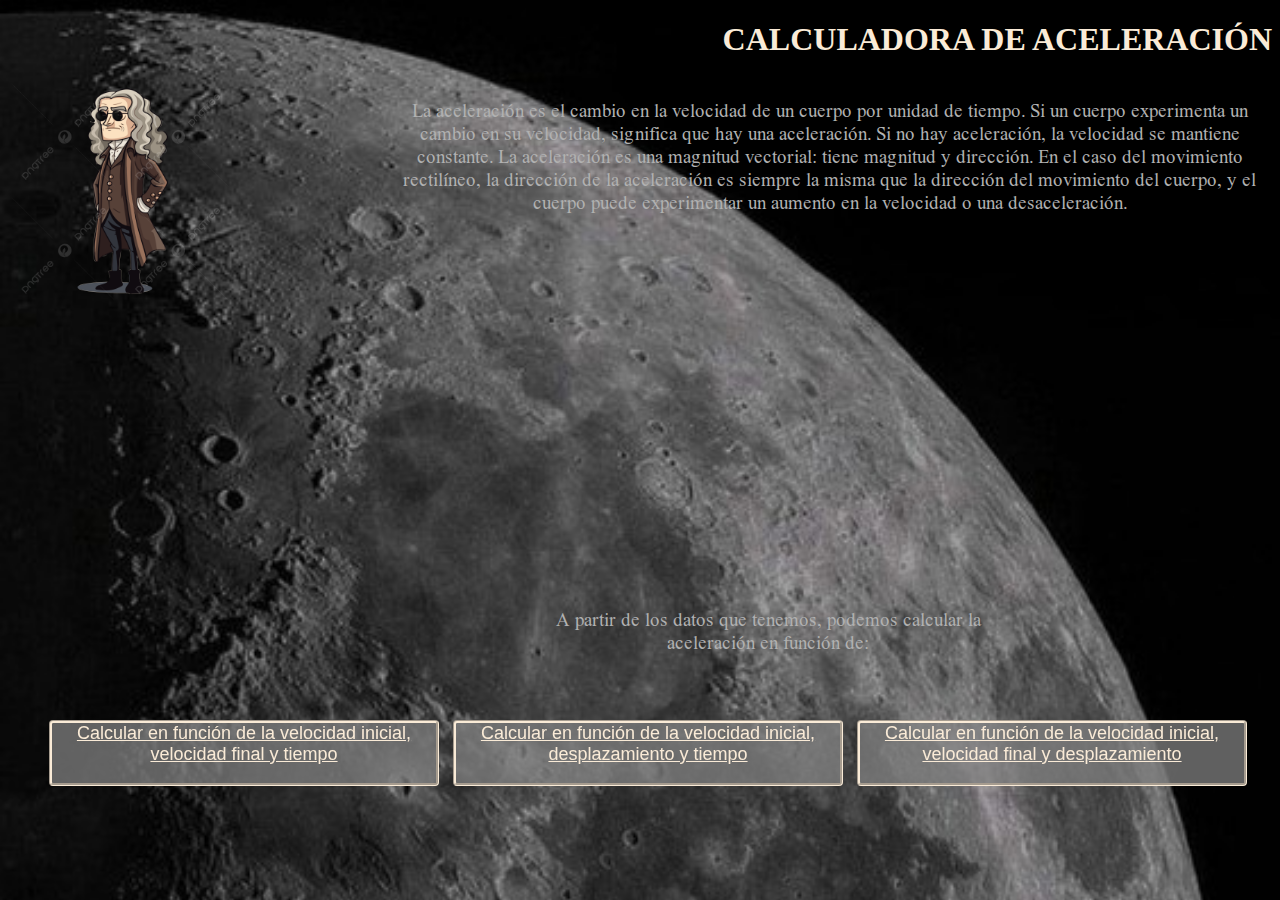
<file: index.html>
<!DOCTYPE html>
<html lang="es">

<head>
    <meta charset="UTF-8">
    <title>CALCULADORA DE ACELERACIÓN</title>
    <meta content="Catalina Rubies" name="autor">
    <meta content="Pagina web para calcular aceleracion" name="descripcion">
    <meta content="aceleracion, velocidad, tiempo, posicion" name="palabras clave">
    <link rel="stylesheet" href="estilo.css" type="text/css">
    <link href="https://fonts.googleapis.com/css2?family=Nuosu+SIL&display=swap" rel="stylesheet">
    <link rel="icon" type="image/png" href="Imagenes/favicon.png">

</head>

<body>
    <header>
        <h1>CALCULADORA DE ACELERACIÓN</h1>
    </header>

    <div class="agrego_im">
        <img src="Imagenes/agregar_imagen.png" title="Las Leyes de Newton han servido para explicar y describir el movimiento de los cuerpos sometidos a una fuerza y una determinada aceleración. Estos principios fueron postulados en 1687 en su obra Principios matemáticos de la filosofía natural.">
    </div>

    <section id="info">
        <p>
            La aceleración es el cambio en la velocidad de un cuerpo por unidad de tiempo.
            Si un cuerpo experimenta un cambio en su velocidad, significa que hay una aceleración. Si no hay
            aceleración, la velocidad se mantiene constante.
            La aceleración es una magnitud vectorial: tiene magnitud y dirección.
            En el caso del movimiento rectilíneo, la dirección de la aceleración es siempre la misma que la dirección
            del movimiento del cuerpo, y el cuerpo puede experimentar un aumento en la velocidad o una desaceleración.
        </p>
    </section>
    <div class="info2">
        <p> A partir de los datos que tenemos, podemos calcular la aceleración en función de: </p>
    </div>

    <section class="opciones">
        <div class="cuadro">
            <a href="velocidades_tiempo.html">
                Calcular en función de la velocidad inicial, velocidad final y tiempo
            </a>
        </div>
        <div class="cuadro">
            <a href="velocidad_desplaz_tiempo.html">
                Calcular en función de la velocidad inicial, desplazamiento y tiempo
            </a>
        </div>
        <div class="cuadro">
            <a href="velocidades_desplaz.html">
                Calcular en función de la velocidad inicial, velocidad final y desplazamiento
            </a>
        </div>
    </section>



</body>

</html>
</file>
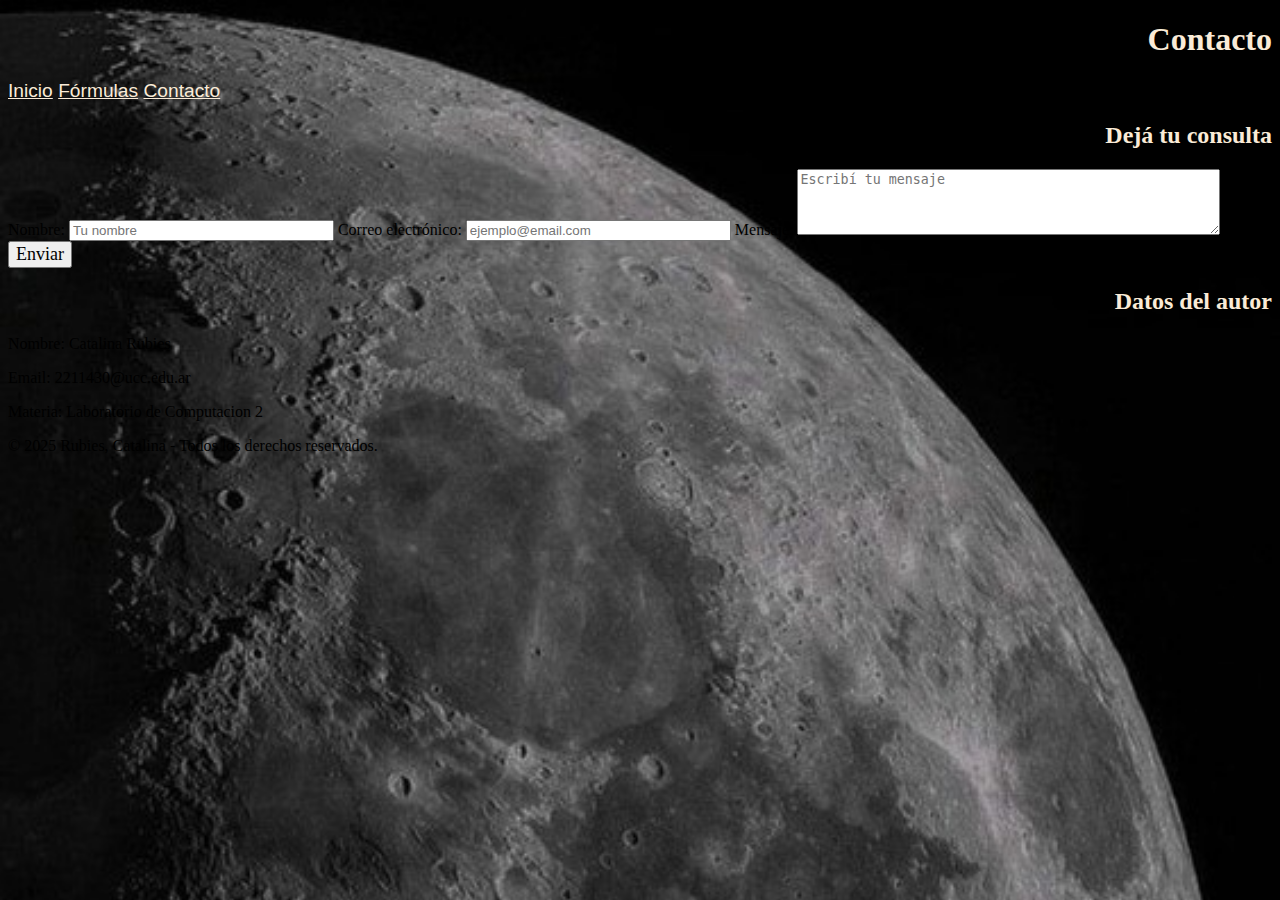
<file: contacto.html>
<!DOCTYPE html>
<html lang="es">

<head>
    <meta charset="UTF-8">
    <meta name="author" content="Catalina Rubies">
    <meta name="description" content="Página de contacto para consultas y mensajes">
    <meta name="keywords" content="contacto, mensaje, física, consultas, formulario">
    <title>Contacto - Rubies, Catalina</title>
    <link rel="stylesheet" href="estilo.css">
    <link rel="icon" href="Imagenes/favicon.png" type="image/png">
    <link href="https://fonts.googleapis.com/css2?family=Roboto&display=swap" rel="stylesheet">
</head>

<body>
    <div id="contenedor">
        <header>
            <h1>Contacto</h1>
        </header>

        <nav>
            <a href="index.html">Inicio</a>
            <a href="formulas.html">Fórmulas</a>
            <a href="contacto.html">Contacto</a>
        </nav>

        <main>
            <section>
                <h2>Dejá tu consulta</h2>
                <form id="form-contacto">
                    <label for="nombre">Nombre:</label>
                    <input type="text" id="nombre" name="nombre" placeholder="Tu nombre" size="30" maxlength="50"
                        required>

                    <label for="email">Correo electrónico:</label>
                    <input type="email" id="email" name="email" placeholder="ejemplo@email.com" size="30"
                        maxlength="100" required>

                    <label for="mensaje">Mensaje:</label>
                    <textarea id="mensaje" name="mensaje" placeholder="Escribí tu mensaje" rows="4" cols="50"
                        maxlength="300" required></textarea>

                    <button type="submit">Enviar</button>
                </form>
            </section>

            <aside>
                <h2>Datos del autor</h2>
                <p>Nombre: Catalina Rubies</p>
                <p>Email: 2211430@ucc.edu.ar</p>
                <p>Materia: Laboratorio de Computacion 2</p>
            </aside>
        </main>

        <footer>
            <p>&copy; 2025 Rubies, Catalina - Todos los derechos reservados.</p>
        </footer>
    </div>
    <script src="calculos.js"></script>
</body>

</html>
</file>
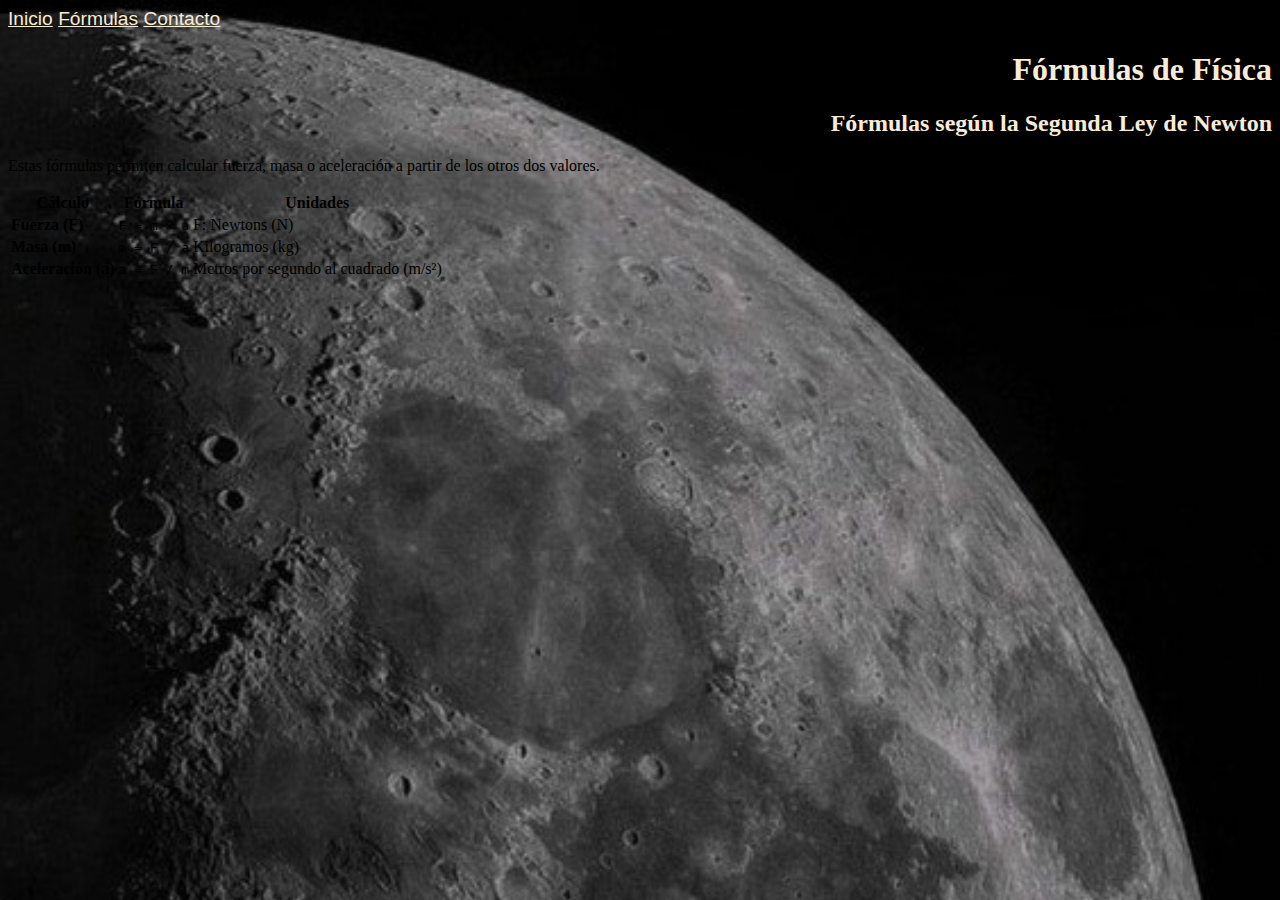
<file: formulas.html>
<!DOCTYPE html>
<html lang="es">

<head>
    <meta charset="utf-8">
    <title>Fórmulas de Física - Ley de Newton</title>
    <meta name="author" content="Catalina Rubies">
    <meta name="description"
        content="Fórmulas básicas para cálculo de fuerza, masa, aceleración y tiempo según la Ley de Newton.">
    <meta name="keywords" content="fórmulas, física, newton, fuerza, masa, aceleración, tiempo">
    <meta name="viewport" content="width=device-width, initial-scale=1">
    <link rel="stylesheet" href="estilo.css">
    <link rel="icon" href="Imagenes/favicon.png" type="image/png">
    <link href="https://fonts.googleapis.com/css2?family=Roboto&display=swap" rel="stylesheet">
</head>

<body>

    <div class="estructura">

        <nav>
            <a href="index.html">Inicio</a>
            <a href="formulas.html">Fórmulas</a>
            <a href="contacto.html">Contacto</a>
        </nav>

        <header>
            <h1>Fórmulas de Física</h1>
        </header>

        <main>
            <section id="formulas-principales">
                <h2>Fórmulas según la Segunda Ley de Newton</h2>
                <p>Estas fórmulas permiten calcular fuerza, masa o aceleración a partir de los otros dos valores.</p>

                <table>
                    <thead>
                        <tr>
                            <th>Cálculo</th>
                            <th>Fórmula</th>
                            <th>Unidades</th>
                        </tr>
                    </thead>
                    <tbody>
                        <tr>
                            <td><strong>Fuerza (F)</strong></td>
                            <td><code>F = m × a</code></td>
                            <td>F: Newtons (N)</td>
                        </tr>
                        <tr>
                            <td><strong>Masa (m)</strong></td>
                            <td><code>m = F / a</code></td>
                            <td>Kilogramos (kg)</td>
                        </tr>
                        <tr>
                            <td><strong>Aceleración (a)</strong></td>
                            <td><code>a = F / m</code></td>
                            <td>Metros por segundo al cuadrado (m/s²)</td>
                        </tr>
                    </tbody>
                </table>
            </section>

        </main>

    </div>

</body>

</html>
</file>
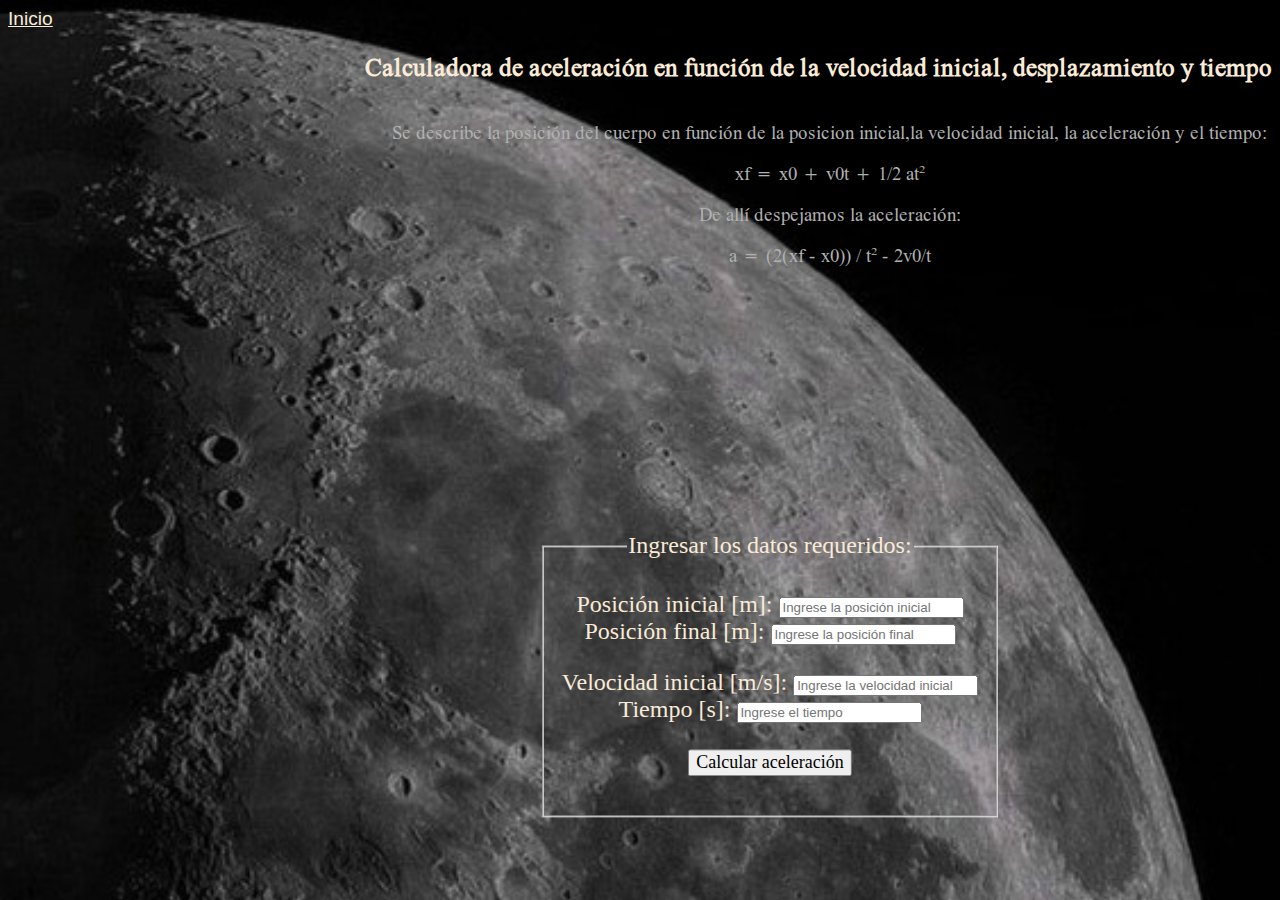
<file: velocidad_desplaz_tiempo.html>
<!DOCTYPE html>
<html lang="es">

<head>
    <meta charset="UTF-8">
    <title> Calculadora de aceleración</title>
    <meta content="Catalina Rubies" name="autor">
    <meta content="Pagina web para calcular aceleracion" name="descripcion">
    <meta content="aceleracion, velocidad, tiempo, posicion" name="palabras clave">
    <link rel="icon" type="image/png" href="Imagenes/favicon.png">
    <link href="https://fonts.googleapis.com/css2?family=Nuosu+SIL&display=swap" rel="stylesheet">
    <link rel="stylesheet" href="estilo.css" type="text/css">
    <script src="JS.js"></script>

</head>

<body>
    <nav>
        <a href="index.html" target="_self">Inicio</a>
    </nav>
    <header>
        <h2> Calculadora de aceleración en función de la velocidad inicial, desplazamiento y tiempo</h2>
    </header>

    <section id="info">
        <p>
            Se describe la posición del cuerpo en función de la posicion inicial,la velocidad inicial, la aceleración y
            el tiempo:
        </p>
        <p>
            xf = x0 + v0t + 1/2 at²
        </p>
        <p>
            De allí despejamos la aceleración:
        </p>
        <p>
            a = (2(xf - x0)) / t² - 2v0/t
        </p>
    </section>

    <fieldset class="ingresar">
        <legend>Ingresar los datos requeridos:</legend>
        <p>
            <label for="posicioni"> Posición inicial [m]:</label>
            <input type="number" id="posicioni" placeholder="Ingrese la posición inicial" maxlength="10"><br>
            <label for="posicionf"> Posición final [m]:</label>
            <input type="number" id="posicionf" placeholder="Ingrese la posición final" maxlength="10">
        </p>
        <p>
            <label for="velinicial"> Velocidad inicial [m/s]:</label>
            <input type="number" id="velinicial" placeholder="Ingrese la velocidad inicial" maxlength="10"><br>
            <label for="tiempo"> Tiempo [s]:</label>
            <input type="number" id="tiempo" placeholder="Ingrese el tiempo" maxlength="10">
        </p>
        <p>
            <button type="button" onclick="v_des_t()">Calcular aceleración</button>
            <p id="resultado"></p>

            


        </p>
    </fieldset>



</body>
</file>
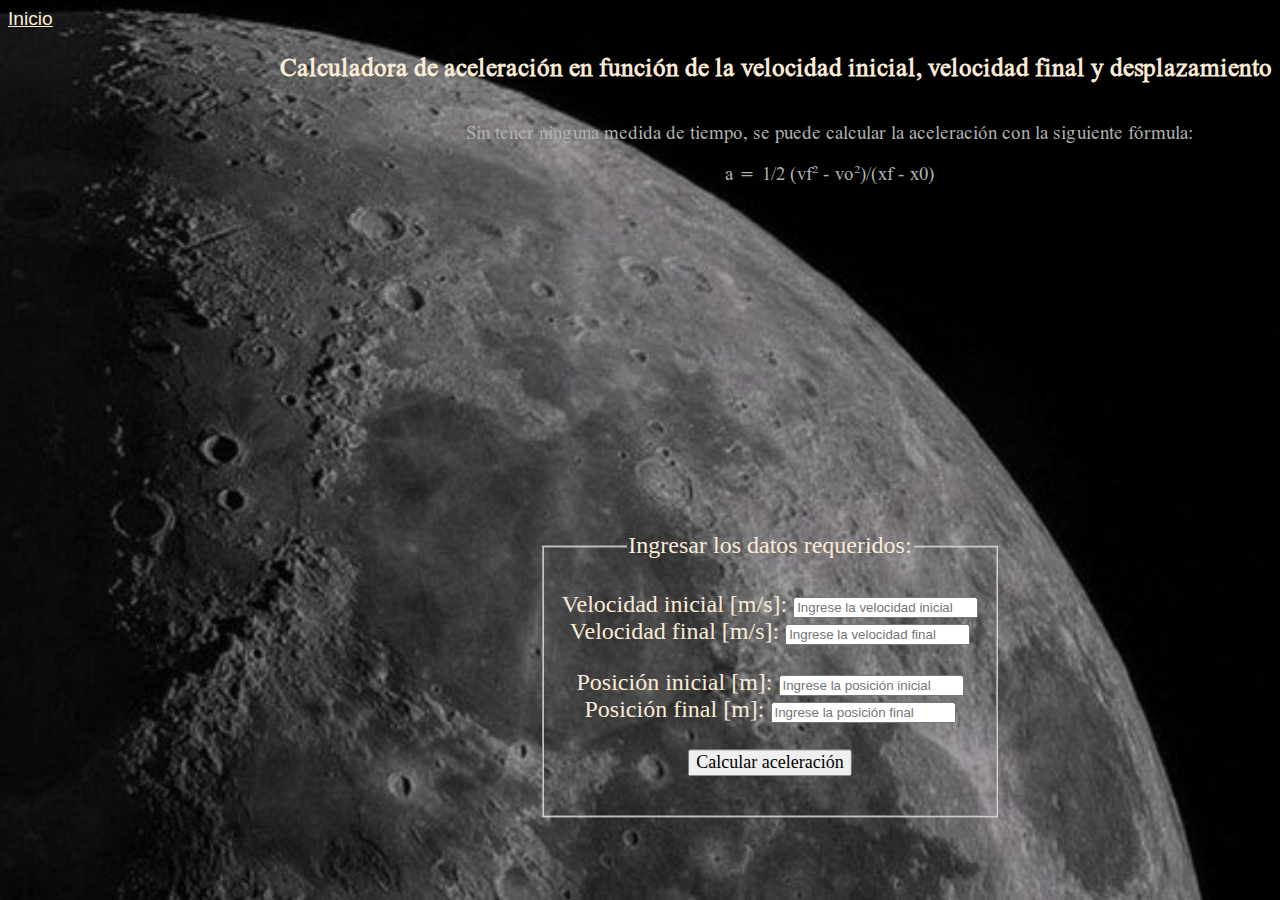
<file: velocidades_desplaz.html>
<!DOCTYPE html>
<html lang="es">

<head>
    <meta charset="UTF-8">
    <title> Calculadora de aceleración</title>
    <meta content="Catalina Rubies" name="autor">
    <meta content="Pagina web para calcular aceleracion" name="descripcion">
    <meta content="aceleracion, velocidad, tiempo, posicion" name="palabras clave">
    <link rel="icon" type="image/png" href="Imagenes/favicon.png">
    <link href="https://fonts.googleapis.com/css2?family=Nuosu+SIL&display=swap" rel="stylesheet">
    <link rel="stylesheet" href="estilo.css" type="text/css">
    <script src="JS.js"></script>

</head>

<body>
    <nav>
        <a href="index.html" target="_self">Inicio</a>
    </nav>
    <header>
        <h2> Calculadora de aceleración en función de la velocidad inicial, velocidad final y desplazamiento </h2>
    </header>

    <section id="info">
        <p>
            Sin tener ninguna medida de tiempo, se puede calcular la aceleración con la siguiente fórmula:
        </p>
        <p>
            a = 1/2 (vf² - vo²)/(xf - x0)
        </p>

    </section>

    <fieldset class="ingresar">
        <legend>Ingresar los datos requeridos:</legend>
        <p>
            <label for="velocidadi"> Velocidad inicial [m/s]:</label>
            <input type="number" id="velocidadi" placeholder="Ingrese la velocidad inicial" maxlength="10"><br>
            <label for="velocidadf"> Velocidad final [m/s]:</label>
            <input type="number" id="velocidadf" placeholder="Ingrese la velocidad final" maxlength="10">
        </p>
        <p>
            <label for="posicioni"> Posición inicial [m]:</label>
            <input type="number" id="posicioni" placeholder="Ingrese la posición inicial" maxlength="10"><br>
            <label for="posicionf"> Posición final [m]:</label>
            <input type="number" id="posicionf" placeholder="Ingrese la posición final" maxlength="10">
        </p>
        <p>
            <button type="button" onclick="vel_des()">Calcular aceleración</button>
            <p id="resultado"></p>

        </p>
    </fieldset>



</body>
</file>
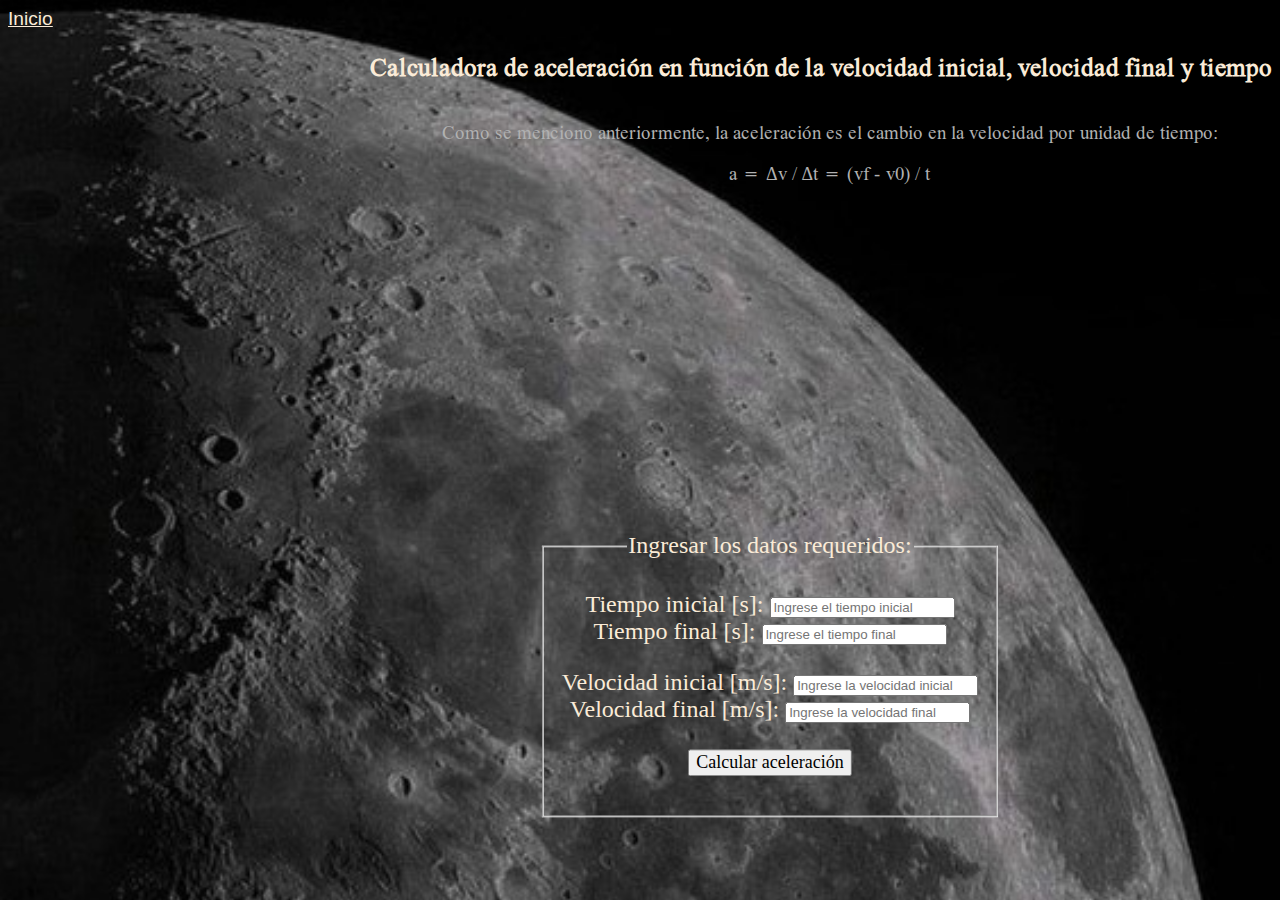
<file: velocidades_tiempo.html>
<!DOCTYPE html>
<html lang="es">

<head>
    <meta charset="UTF-8">
    <title> Calculadora de aceleración</title>
    <meta content="Catalina Rubies" name="autor">
    <meta content="Pagina web para calcular aceleracion" name="descripcion">
    <meta content="aceleracion, velocidad, tiempo, posicion" name="palabras clave">
    <link rel="icon" type="image/png" href="Imagenes/favicon.png">
    <link href="https://fonts.googleapis.com/css2?family=Nuosu+SIL&display=swap" rel="stylesheet">
    <link rel="stylesheet" href="estilo.css" type="text/css">
    <script src="JS.js"></script>

</head>

<body>
    <nav>
        <a href="index.html" target="_self">Inicio</a>
    </nav>
    <header>
        <h2> Calculadora de aceleración en función de la velocidad inicial, velocidad final y tiempo</h2>
    </header>

    <section id="info">
        <p>
            Como se menciono anteriormente, la aceleración es el cambio en la velocidad por unidad de tiempo:
        </p>
        <p>
            a = Δv / Δt = (vf - v0) / t
        </p>
    </section>

    <fieldset class="ingresar">
        <legend>Ingresar los datos requeridos:</legend>
        <p>
            <label for="tiempoi"> Tiempo inicial [s]:</label>
            <input type="number" id="tiempoi" placeholder="Ingrese el tiempo inicial" maxlength="10"><br>
            <label for="tiempof"> Tiempo final [s]:</label>
            <input type="number" id="tiempof" placeholder="Ingrese el tiempo final" maxlength="10">
        </p>
        <p>
            <label for="velinicial"> Velocidad inicial [m/s]:</label>
            <input type="number" id="velinicial" placeholder="Ingrese la velocidad inicial" maxlength="10"><br>
            <label for="velfinal"> Velocidad final [m/s]:</label>
            <input type="number" id="velfinal" placeholder="Ingrese la velocidad final" maxlength="10">
        </p>
        <p>
            <button type="button" onclick="vel_t()">Calcular aceleración</button>
            <p id="resultado" ></p>

        </p>
    </fieldset>


</body>
</file>
<file: estilo.css>
/* pseudoclase */
h1:hover {
    font-size: 210%;
}

button:active {
    background-color: rgb(11, 94, 172);
}

body {
    background-image: url('Imagenes/imagen_fondo2.jpg');
    background-size: cover;
}

/* agrego una imagen en la esquina izquierda */
.agrego_im {
    position: relative;
}

.agrego_im img {
    position: absolute;
    top: 0;
    left: 0; 
    width: 6cm; 
    height: 6cm;
}


h1 {
    color: antiquewhite;
    font-family: 'Nuosu SIL Bold', serif;
    text-align: right;

}

h2 {
    color: antiquewhite;
    font-family: 'Nuosu SIL', serif;
    text-align: right;
}

nav {
    color: antiquewhite;
    font-family: 'Trebuchet MS', 'Lucida Sans Unicode', 'Lucida Grande', 'Lucida Sans', Arial, sans-serif;
    text-align: left;
    font-size: larger;
}

a {
    font-family: 'Trebuchet MS', 'Lucida Sans Unicode', 'Lucida Grande', 'Lucida Sans', Arial, sans-serif;
    color: antiquewhite;
}

/* Empleo estilo por ID */
#info {
    font-family: 'Nuosu SIL', serif;
    font-size: large;
    text-align: center;
    float: right;
    width: 70%;
    color: rgb(177, 177, 177);
}
.logo {
    max-width: 100%;
    height: auto;
    width: 200px;
}

.logo1 {
    display: flex;
    align-items: center;
}

.info2 {
    font-family: 'Nuosu SIL', serif;
    color: rgb(177, 177, 177);
    font-size: large;
    text-align: center;
    position: absolute;
    top: 70%;
    left: 60%;
    transform: translate(-50%, -50%);

}

.ingresar {
    color: antiquewhite;
    font-size: x-large;
    text-align: center;
    position: absolute;
    top: 75%;
    left: 60%;
    transform: translate(-50%, -50%);
}

button {
    font-family: Cambria, Cochin, Georgia, Times, 'Times New Roman', serif;
    font-size: large;
    color: black;

}

.opciones {

    color: antiquewhite;
    top: 80%;
    width: 100%;
    text-align: center;
    position: fixed;

}

.cuadro {
    background-color: rgba(128, 128, 128, 0.753);
    font-size: large;
    font-style: normal;
    width: 30%;
    height: 60px;
    border-style: groove;
    border-radius: 4px;
    border-color: antiquewhite;
    display: inline-block;
    margin: 0 5px;
}

.cuadro:hover {
    font-size: 120%;
}
</file>
